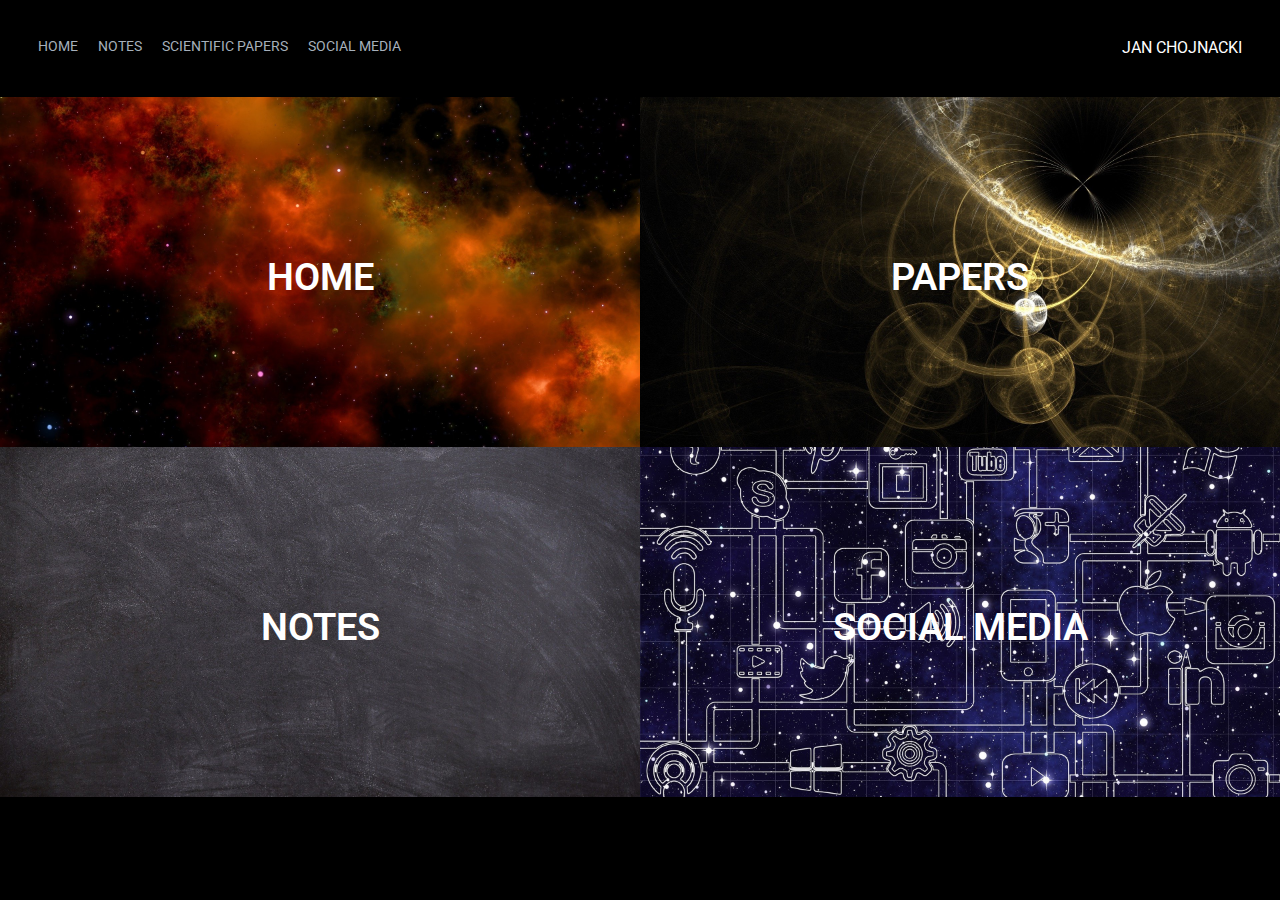
<file: index.html>
<!DOCTYPE html>
<html>
    <head>
        <meta charset="UFT-8">
        <meta name="description" content="Jan Chojnacki's mathematics and physics notes/papers. Eternal Inflations and multiverse, quantum gravity and basic physics.">
        <title>Jan Chojnacki's page</title>
        <link rel="preconnect" href="https://fonts.gstatic.com">
        <link href="https://fonts.googleapis.com/css2?family=Roboto&display=swap" rel="stylesheet">
        <link rel="stylesheet" href="styles.css">
    </head>

    <body>
        
    <div class="container">
        <div class="nav-wrapper">
            <div class="left-side">
                <div class="nav-link-wrapper">
                    <a href="Pages/home.html">Home</a>
                </div>
                <div class="nav-link-wrapper">
                    <a href="Pages/notes.html">Notes</a>
                </div>
                <div class="nav-link-wrapper">
                    <a href="Pages/papers.html">Scientific papers</a>
                </div>
                <div class="nav-link-wrapper">
                    <a href="Pages/social_media.html">Social media</a>
                </div>
            </div>

            <div class="right-side">

                <div class="brand-style">JAN CHOJNACKI</div>
            </div>
        </div>
    </div>

    <div class="container">
        <div class="portfolio-items-wrapper">
            <div class="portfolio-item-wrapper">
                <div class="portfolio-img-background" style="background-image:url(images/space-911785_1920.jpg)"></div>
                <div class="img-text-wrapper">
                    <a href="Pages/home.html">
                        <div class="title">Home</div>
                        <div class="subtitle">See my latest news and submission. Brief, introductory posts will help you stay up-to-date with new quantum gravity findings.   </div>
                    </a>
                </div>
            </div>
            <div class="portfolio-item-wrapper">
                <div class="portfolio-img-background" style="background-image:url(images/fractal-1280081_1920.jpg)"></div>
                <div class="img-text-wrapper">
                    <a href="Pages/papers.html">
                        <div class="title">Papers</div>
                        <div class="subtitle">My scientific contributions focus mostly on theoretical physics. I work on the early-universe cosmology in the context of inflation, quantum gravity (Asymptotic Safety, Horava-Lifshitz gravity, String Theory) and partcile physics.</div>
                    </a>
                </div>
            </div>
            <div class="portfolio-item-wrapper">
                <div class="portfolio-img-background" style="background-image:url(images/black-1072366_1920.jpg)"></div>
                <div class="img-text-wrapper">
                    <a href="Pages/notes.html">
                        <div class="title">Notes</div>
                        <div class="subtitle">See my notes on physics and mathematics. Advanced subjects are mostly in English, while elementary topics are covered in Polish.</div>
                    </a>
                </div>
                
                
            </div>
            <div class="portfolio-item-wrapper">
                <div class="portfolio-img-background" style="background-image:url(images/networks-1987215_1920.jpg)"></div>
                <div class="img-text-wrapper">
                    <a href="Pages/social_media.html">
                        <div class="title">Social media</div>
                        <div class="subtitle">Find me on my social media for updates on physics, educational videos and hilarious M E M E S.</div>
                    </a>
                </div>
            </div>
        </div>

    </div>
    </body>
<!--Java script menaging the animation of darkening images. -->
<script>
const portfolioItems = document.querySelectorAll('.portfolio-item-wrapper')
portfolioItems.forEach(portfolioItem=>{
    portfolioItem.addEventListener('mouseover', ()=>{
        portfolioItem.childNodes[1].classList.add('img-darken');
    })
    portfolioItem.addEventListener('mouseout', ()=>{
        portfolioItem.childNodes[1].classList.remove('img-darken');
    })
})
</script>
</html>
</file>
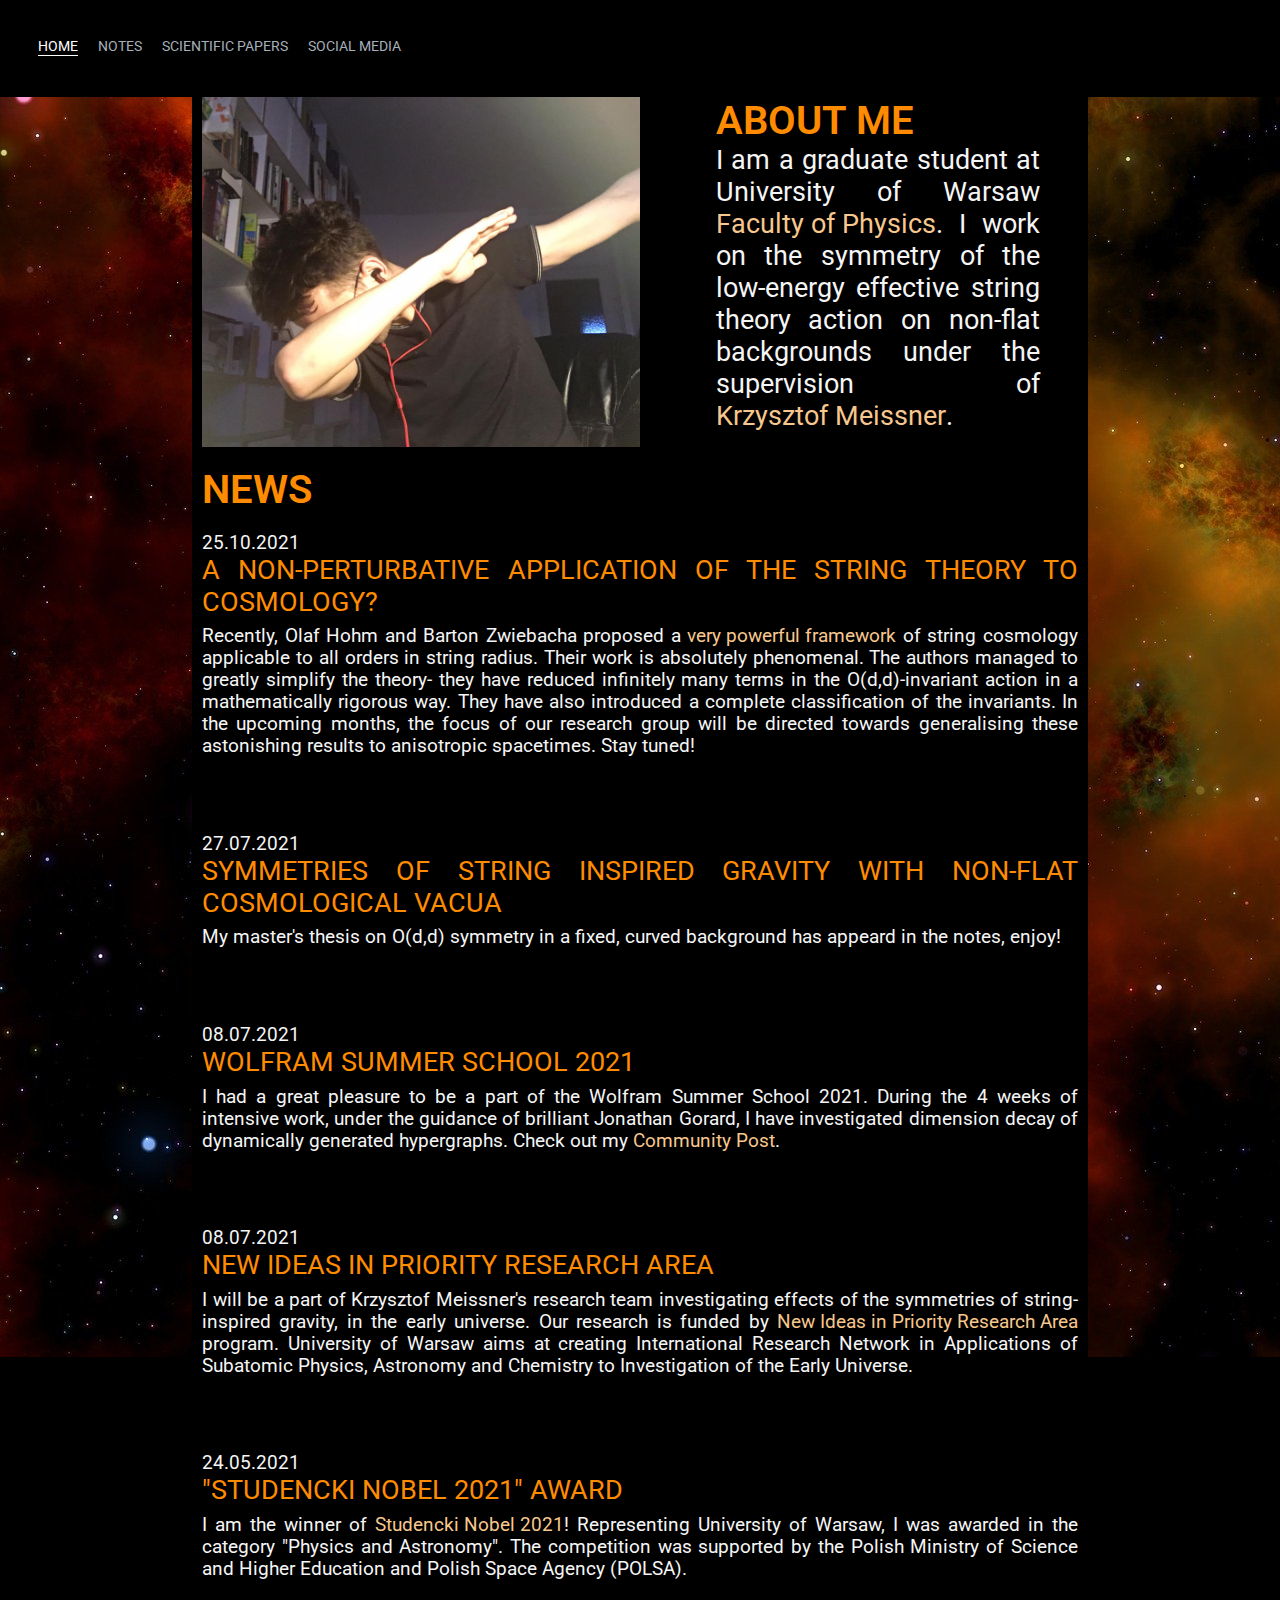
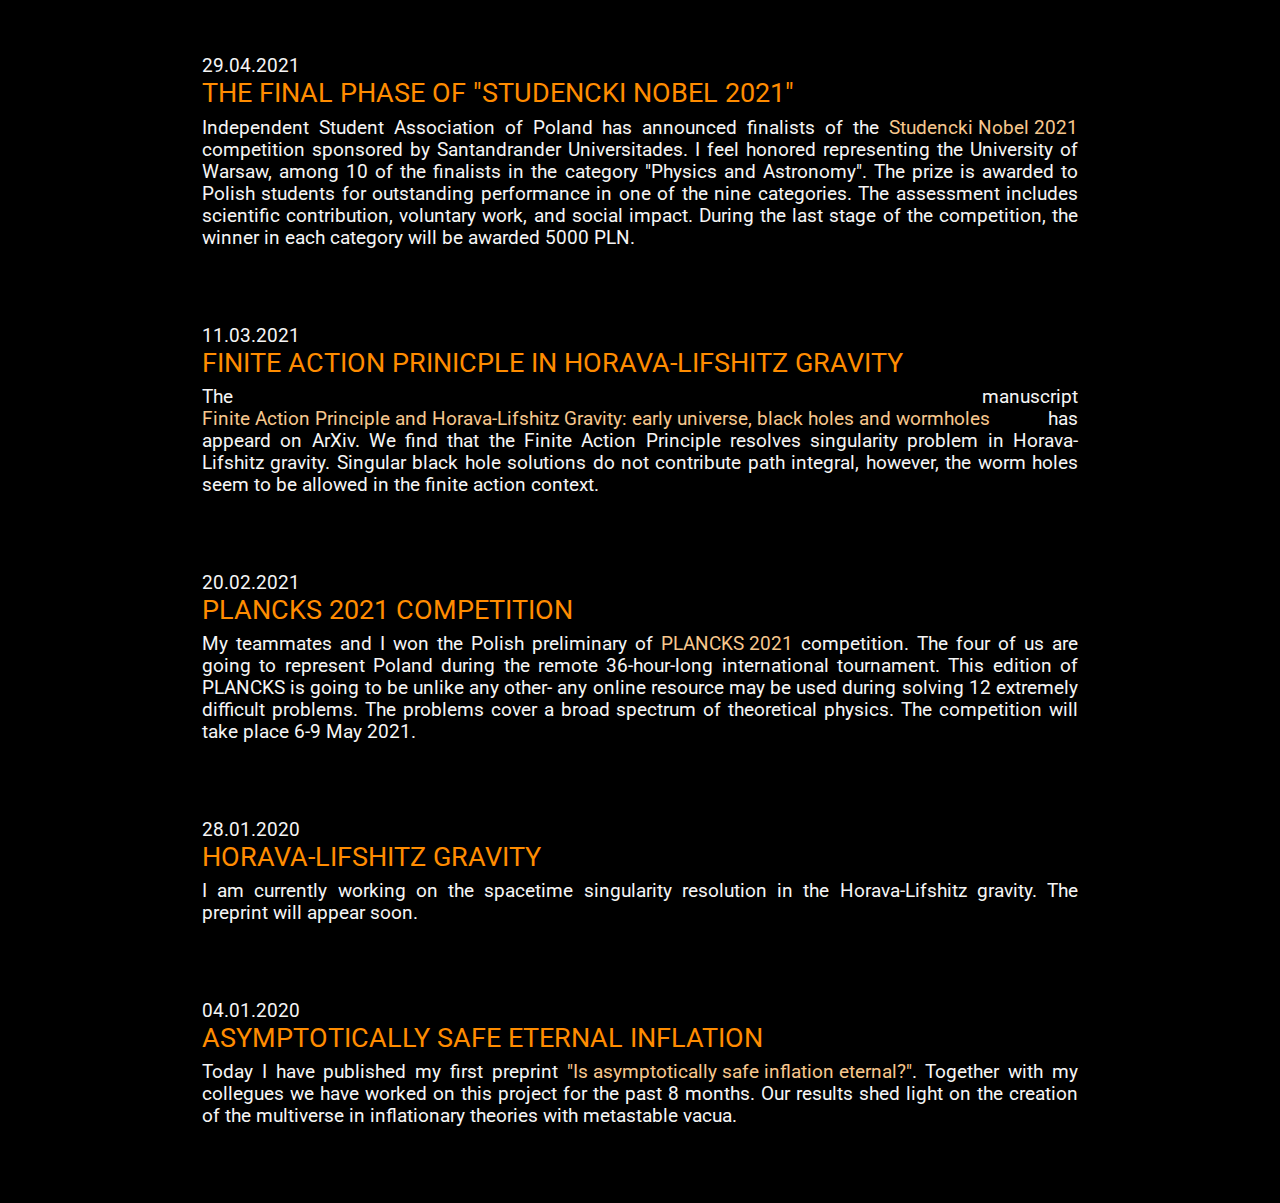
<file: Pages/home.html>
<html>
    <head>
        <meta charset='UFT-8'>
        <title>Title Page</title>
        <link rel="preconnect" href="https://fonts.gstatic.com">
        <link href="https://fonts.googleapis.com/css2?family=Roboto&display=swap" rel="stylesheet">
        <link rel="stylesheet" href="../styles.css">
    </head>
    <body>
        <div class="container">
            <div class="nav-wrapper">
                <div class="left-side">
                    <div class="nav-link-wrapper nav-link-active">
                        <a href="home.html">Home</a>
                    </div>
                    <div class="nav-link-wrapper">
                        <a href="notes.html">Notes</a>
                    </div>
                    <div class="nav-link-wrapper">
                        <a href="papers.html">Scientific papers</a>
                    </div>
                    <div class="nav-link-wrapper">
                        <a href="social_media.html">Social media</a>
                    </div>
                </div>
            </div>
        </div>
        <div class="container">
            <div class="home-items-wrapper">
                <div class="home-background-image" style="background-image:url(../images/space-911785_1920.jpg)">
                    <div class="about-me-wrapper">
                        <div class="portfolio-item-wrapper">
                            <div class="portfolio-img-background" style="background-image:url(../images/me.jpg)" ></div>
                        </div>
                        <div class="portfolio-item-wrapper">
                            <div class="introduction-description">
                                <div class="title">About me</div>
                                I am a graduate student at University of Warsaw <div class="intext-link-wrapper"><a href="https://www.fuw.edu.pl/faculty-of-physics-home.html" target="_blank" >Faculty of Physics</a></div>. I work on the symmetry of the low-energy effective string theory action on non-flat backgrounds under the supervision of <div class="intext-link-wrapper"><a href="https://www.fuw.edu.pl/~meissner/home.html" target="_blank" >Krzysztof Meissner</a></div>. 
                            </div>
                        </div>
                    </div>
                    <div class="news-text-wrapper">
                        <div class="banner">News</div>
                        <div class="news">
                            25.10.2021
                            <div class="title"> A Non-perturbative application of the string theory to cosmology? </div>
                            Recently, Olaf Hohm and Barton Zwiebacha proposed a <div class="intext-link-wrapper"><a href="https://arxiv.org/abs/1905.06963" target="_blank" >very powerful framework</a></div> of string cosmology applicable to all orders in string radius. Their work is absolutely phenomenal. The authors managed to greatly simplify the theory- they have reduced infinitely many terms in the O(d,d)-invariant action in a mathematically rigorous way. They have also introduced a complete classification of the invariants. In the upcoming months, the focus of our research group will be directed towards generalising these astonishing results to anisotropic spacetimes. Stay tuned! 
                            </div>
                        <div class="news">
                            27.07.2021
                            <div class="title">Symmetries of string inspired gravity with
                                non-flat cosmological vacua</div>
                            My master's thesis on O(d,d) symmetry in a fixed, curved background has appeard in the notes, enjoy!
                            </div>
                        <div class="news">
                            08.07.2021
                            <div class="title">Wolfram Summer School 2021</div>
                            I had a great pleasure to be a part of the Wolfram Summer School 2021. During the 4 weeks of intensive work, under the guidance of brilliant Jonathan Gorard, I have investigated dimension decay of dynamically generated hypergraphs. Check out my <div class="intext-link-wrapper"><a href="https://community.wolfram.com/groups/-/m/t/2312354?sortMsg=Likes" target="_blank" >Community Post</a></div>.
                        </div>
                        <div class="news">
                            08.07.2021
                            <div class="title">New Ideas in Priority Research Area</div>
                            I will be a part of Krzysztof Meissner's research team investigating effects of the symmetries of string-inspired gravity, in the early universe.  Our research is funded by <div class="intext-link-wrapper"><a href="https://inicjatywadoskonalosci.uw.edu.pl/en/actions/ni/pob2/" target="_blank" >New Ideas in Priority Research Area</a></div> program.  
                            University of Warsaw aims at creating International Research Network in Applications of Subatomic Physics, Astronomy and Chemistry to Investigation of the Early Universe.
                        </div>
                        <div class="news">
                            24.05.2021
                            <div class="title">"Studencki Nobel 2021" Award</div>
                            I am the winner of <div class="intext-link-wrapper"><a href="https://naukawpolsce.pap.pl/aktualnosci/news%2C87901%2Cstudenckie-noble-2021-przyznane-dziewieciorgu-wybitnym-studentom.html" target="_blank" >Studencki Nobel 2021</a></div>! Representing University of Warsaw, I was awarded in the category "Physics and Astronomy". The competition was supported by the Polish Ministry of Science and Higher Education and Polish Space Agency (POLSA).  
                        </div>
                        <div class="news">
                            29.04.2021
                            <div class="title">The Final phase of "Studencki Nobel 2021"</div>
                            Independent Student Association of Poland has announced finalists of the <div class="intext-link-wrapper"><a href="https://www.studenckinobel.info/2021/04/22/finalisci-konkursu-studencki-nobel-2021/" target="_blank" >Studencki Nobel 2021</a></div>  competition sponsored by Santandrander Universitades. I feel honored representing the University of Warsaw, among 10 of the finalists in the category "Physics and Astronomy". The prize is awarded to Polish students for outstanding performance in one of the nine categories. The assessment includes scientific contribution, voluntary work, and social impact. During the last stage of the competition, the winner in each category will be awarded 5000 PLN.
                        </div>  
                        <div class="news">
                            11.03.2021
                            <div class="title">Finite Action Prinicple in Horava-Lifshitz Gravity</div>
                            The manuscript <div class="intext-link-wrapper"><a href="https://arxiv.org/abs/2102.13556" target="_blank" >Finite Action Principle and Horava-Lifshitz Gravity: early universe, black holes and wormholes</a></div> has appeard on ArXiv. We find that the Finite Action Principle resolves singularity problem in Horava-Lifshitz gravity. Singular black hole solutions do not contribute path integral, however, the worm holes seem to be allowed in the finite action context.   
                        </div>  
                        <div class="news">
                            20.02.2021
                            <div class="title">PLANCKS 2021 competition</div>
                            My teammates and I won the Polish preliminary of <div class="intext-link-wrapper"><a href="https://2021.plancks.org/" target="_blank" >PLANCKS 2021</a></div> competition. The four of us are going to represent Poland during the remote 36-hour-long international tournament. This edition of PLANCKS is going to be unlike any other- any online resource may be used during solving 12 extremely difficult problems. The problems cover a broad spectrum of theoretical physics. The competition will take place 6-9 May 2021. 
                        </div>  
                        <div class="news">
                            28.01.2020
                            <div class="title">Horava-Lifshitz gravity</div>
                            I am currently working on the spacetime singularity resolution in the Horava-Lifshitz gravity. The preprint will appear soon. 
                        </div>   
                        <div class="news">
                            04.01.2020
                            <div class="title">Asymptotically safe eternal inflation</div>
                            Today I have published my first preprint <div class="intext-link-wrapper"><a href="https://arxiv.org/abs/2101.00866" target="_blank" >"Is asymptotically safe inflation eternal?"</a></div>. Together with my collegues we have worked on this project for the past 8 months. Our results shed light on the creation of the multiverse in inflationary theories with metastable vacua. 
                        </div> 
                    </div> 
                </div>
            </div>
        </div>
    </body>
</html>
</file>
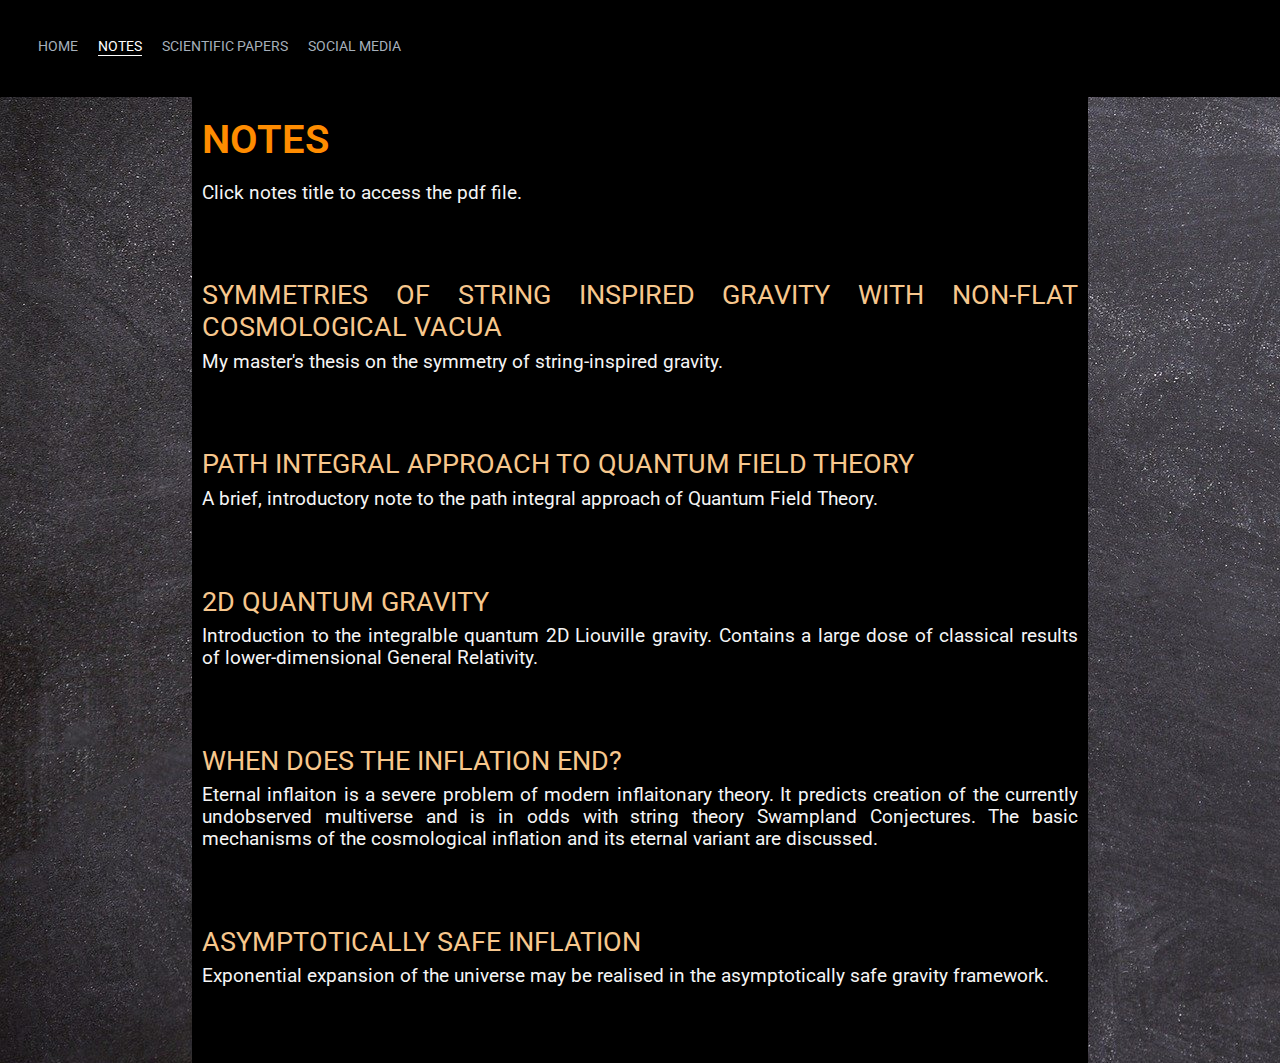
<file: Pages/notes.html>
<!DOCTYPE html>
<html>
    <head>
        <meta charset="UFT-8">
        <meta name="description" content="Jan Chojnacki's mathematics and physics notes/papers. Eternal Inflations and multiverse, quantum gravity and basic physics.">
        <link rel="preconnect" href="https://fonts.gstatic.com">
        <link href="https://fonts.googleapis.com/css2?family=Roboto&display=swap" rel="stylesheet">
        <link rel="stylesheet" href="../styles.css">
        <title>Notes- Jan Chojnacki</title>
    </head>
    
    <body>
        <div class="container">
            <div class="nav-wrapper">
                <div class="left-side">
                    <div class="nav-link-wrapper">
                        <a href="home.html">Home</a>
                    </div>
                    <div class="nav-link-wrapper nav-link-active">
                        <a href="notes.html">Notes</a>
                    </div>
                    <div class="nav-link-wrapper">
                        <a href="papers.html">Scientific papers</a>
                    </div>
                    <div class="nav-link-wrapper">
                        <a href="social_media.html">Social media</a>
                    </div>
                </div>
            </div>
        </div>
        <div class="container">
            <div class="home-items-wrapper">
                <div class="home-background-image" style="background-image:url(../images/black-1072366_1920.jpg)">
                    <div class="news-text-wrapper">
                        <div class="banner">Notes</div>
                            <div class="news">Click notes title to access the pdf file.</div> 
                            <div class="news">
                                <div class="title"><div class="intext-link-wrapper"><a href="../PDF_Files/1100-MGR-FZA-320747-praca (2).pdf" target="_blank" >Symmetries of string inspired gravity with
                                    non-flat cosmological vacua</a></div></div>
                                My master's thesis on the symmetry of string-inspired gravity.
                            </div>
                            <div class="news">
                                <div class="title"><div class="intext-link-wrapper"><a href="../PDF_Files/Path Integral Approach (Based on Gauge Field Theory by S. Pokorski).pdf" target="_blank" >Path Integral Approach to Quantum Field Theory</a></div></div>
                                A brief, introductory note to the path integral approach of Quantum Field Theory.
                            </div>
                            <div class="news">
                                <div class="title"><div class="intext-link-wrapper"><a href="../PDF_Files/Liouville_2D_gravity (16).pdf" target="_blank" >2D quantum gravity</a></div></div>
                                Introduction to the integralble quantum 2D Liouville gravity. Contains a large dose of classical results of lower-dimensional General Relativity.
                            </div>    
                            <div class="news">
                                <div class="title"><div class="intext-link-wrapper"><a href="../PDF_Files/Projekt_studencki.pdf" target="_blank" >When does the inflation end?</a></div></div>
                                Eternal inflaiton is a severe problem of modern inflaitonary theory. It predicts creation of the currently undobserved multiverse and is in odds with string theory Swampland Conjectures. The basic mechanisms of the cosmological inflation and its eternal variant are discussed. 
                            </div>
                            <div class="news">
                                <div class="title"><div class="intext-link-wrapper"><a href="../PDF_Files/ProjektStudencki2 (3).pdf" target="_blank" >Asymptotically safe inflation</a></div></div>
                                Exponential expansion of the universe may be realised in the asymptotically safe gravity framework. 
                            
                    </div>
                </div>
            </div>
        </div>
    </body>
</html>
</file>
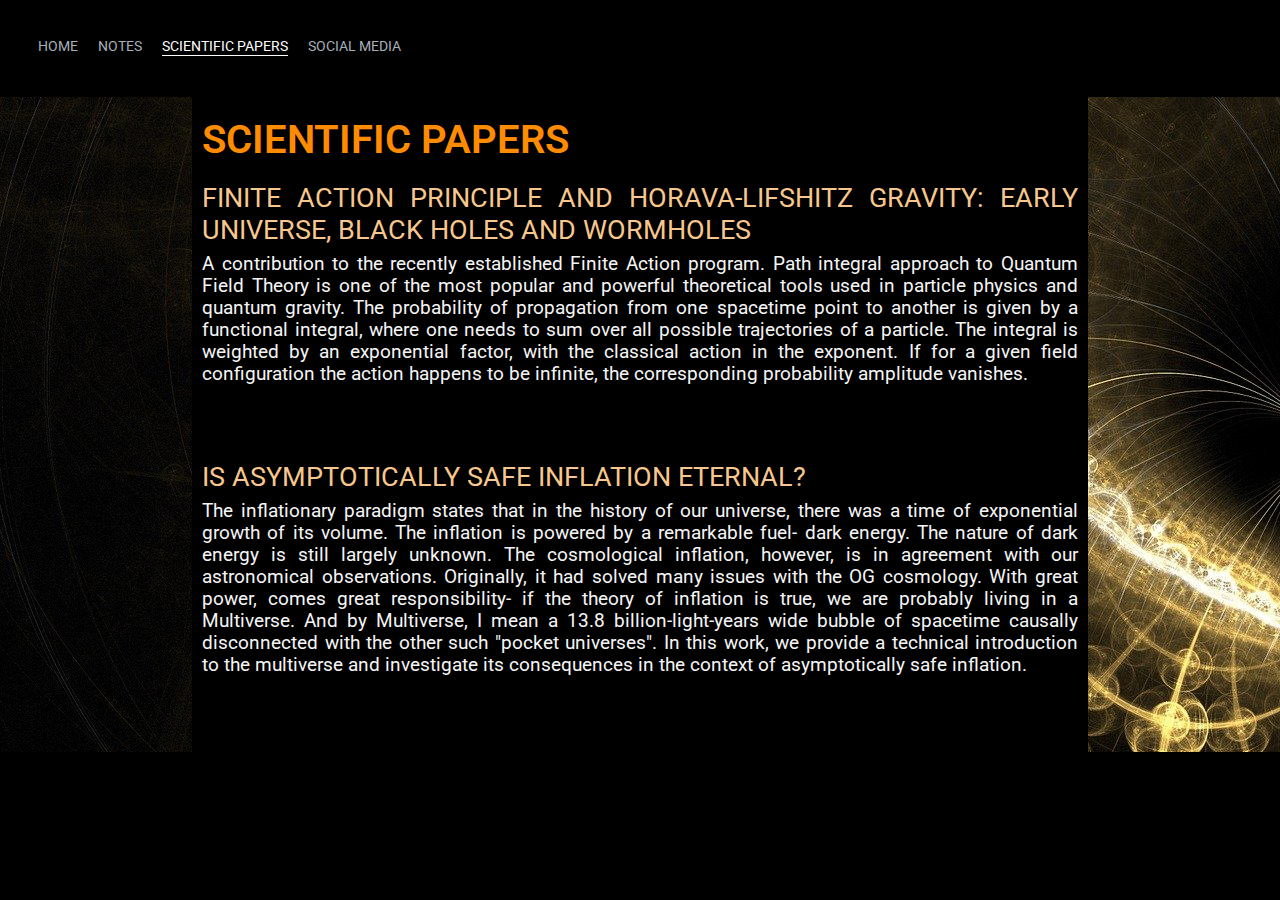
<file: Pages/papers.html>
<!DOCTYPE html>
<html>
    <head>
        <meta charset="UFT-8">
        <meta name="description" content="Jan Chojnacki's mathematics and physics notes/papers. Eternal Inflations and multiverse, quantum gravity and basic physics.">
        <title>Scientific papers- Jan Chojnacki</title>
        <link rel="preconnect" href="https://fonts.gstatic.com">
        <link href="https://fonts.googleapis.com/css2?family=Roboto&display=swap" rel="stylesheet">
        <link rel="stylesheet" href="../styles.css">
    </head>
    
    <body>
        <div class="container">
            <div class="nav-wrapper">
                <div class="left-side">
                    <div class="nav-link-wrapper">
                        <a href="home.html">Home</a>
                    </div>
                    <div class="nav-link-wrapper">
                        <a href="notes.html">Notes</a>
                    </div>
                    <div class="nav-link-wrapper nav-link-active">
                        <a href="papers.html">Scientific papers</a>
                    </div>
                    <div class="nav-link-wrapper">
                        <a href="social_media.html">Social media</a>
                    </div>
                </div>
            </div>
        </div>
        <div class="container">
            <div class="home-items-wrapper">
                <div class="home-background-image" style="background-image:url(../images/fractal-1280081_1920.jpg)">
                    <div class="news-text-wrapper">
                        <div class="banner">Scientific Papers</div>
                            <div class="news">
                                <div class="title"><div class="intext-link-wrapper"><a href="https://arxiv.org/abs/2102.13556" target="_blank" >Finite Action Principle and Horava-Lifshitz Gravity: early universe, black holes and wormholes</a></div></div>
                                A contribution to the recently established Finite Action program. Path integral approach to Quantum Field Theory is one of the most popular and powerful theoretical tools used in particle physics and quantum gravity. The probability of propagation from one spacetime point to another is given by a functional integral, where one needs to sum over all possible trajectories of a particle. The integral is weighted by an exponential factor, with the classical action in the exponent. If for a given field configuration the action happens to be infinite, the corresponding probability amplitude vanishes. 
                            </div>
                        
                            <div class="news">
                                <div class="title"><div class="intext-link-wrapper"><a href="https://arxiv.org/abs/2101.00866" target="_blank" >Is asymptotically safe inflation eternal?</a></div></div>
                                The inflationary paradigm states that in the history of our universe, there was a time of exponential growth of its volume. The inflation is powered by a remarkable fuel- dark energy. The nature of dark energy is still largely unknown. The cosmological inflation, however, is in agreement with our astronomical observations. Originally, it had solved many issues with the OG cosmology. With great power, comes great responsibility- if the theory of inflation is true, we are probably living in a Multiverse. And by Multiverse, I mean a 13.8 billion-light-years wide bubble of spacetime causally disconnected with the other such "pocket universes". In this work, we provide a technical introduction to the multiverse and investigate its consequences in the context of asymptotically safe inflation.  
                            </div>    
                            
                    </div>
                </div>
            </div>
        </div>
    </body>
</html>
</file>
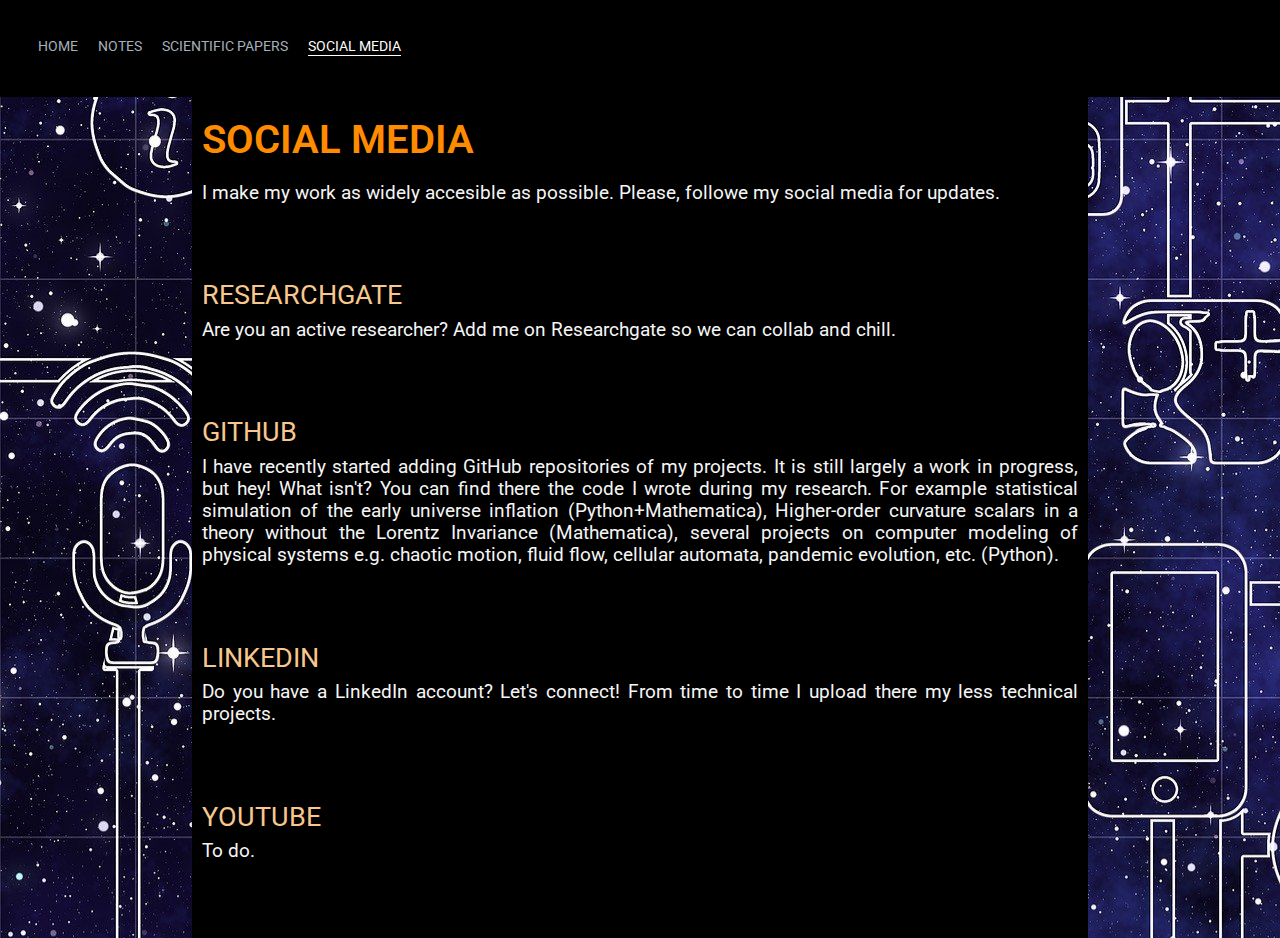
<file: Pages/social_media.html>
<!DOCTYPE html>
<html>
    <head>
        <meta charset="UFT-8">
        <meta name="description" content="Jan Chojnacki's mathematics and physics notes/papers. Eternal Inflations and multiverse, quantum gravity and basic physics.">
        <title>Social media- Jan Chojnacki</title>
        <link rel="preconnect" href="https://fonts.gstatic.com">
        <link href="https://fonts.googleapis.com/css2?family=Roboto&display=swap" rel="stylesheet">
        <link rel="stylesheet" href="../styles.css">
    </head>
    
    <body>
        <div class="container">
            <div class="nav-wrapper">
                <div class="left-side">
                    <div class="nav-link-wrapper">
                        <a href="home.html">Home</a>
                    </div>
                    <div class="nav-link-wrapper">
                        <a href="notes.html">Notes</a>
                    </div>
                    <div class="nav-link-wrapper">
                        <a href="papers.html">Scientific papers</a>
                    </div>
                    <div class="nav-link-wrapper nav-link-active">
                        <a href="social_media.html">Social media</a>
                    </div>
                </div>
            </div>
        </div>

        <div class="container">
            <div class="home-items-wrapper">
                <div class="home-background-image" style="background-image:url(../images/networks-1987215_1920.jpg)">
                    <div class="news-text-wrapper">
                        <div class="banner">Social media</div>
                        <div class="news">
                            I make my work as widely accesible as possible. Please, followe my social media for updates.
                        </div>
                        <div class="news">
                            <div class="title"><div class="intext-link-wrapper"><a href="https://github.com/JRChojnacki" target="_blank" >Researchgate</a></div></div>
                            Are you an active researcher? Add me on Researchgate so we can collab and chill.
                        </div>
                            <div class="news">
                                <div class="title"><div class="intext-link-wrapper"><a href="https://github.com/JRChojnacki" target="_blank" >GitHub</a></div></div>
                                I have recently started adding GitHub repositories of my projects. It is still largely a work in progress, but hey! What isn't? You can find there the code I wrote during my research. For example statistical simulation of the early universe inflation (Python+Mathematica), Higher-order curvature scalars in a theory without the Lorentz Invariance (Mathematica), several projects on computer modeling of physical systems e.g. chaotic motion, fluid flow, cellular automata, pandemic evolution, etc. (Python).
                            </div>
                            <div class="news">
                                <div class="title"><div class="intext-link-wrapper"><a href="https://www.linkedin.com/in/jan-chojnacki-450a70228/" target="_blank" >Linkedin</a></div></div>
                                Do you have a LinkedIn account? Let's connect! From time to time I upload there my less technical projects.
                            </div>
                            <div class="news">
                                <div class="title"><div class="intext-link-wrapper"><a href="" target="_blank" >YouTube</a></div></div>
                                To do.
                            </div>
                            
                    </div>
                </div>
            </div>
        </div>
    </body>
</html>
</file>
<file: styles.css>
/* Master styles*/
body{
    margin: 0px;
    background-color: black;
    font-family: "Roboto","sans-serif" ;
}
.container{
    display: grid;
    grid-template-columns: 1fr;
}
/* Nav styles*/
.nav-wrapper{
    display: flex;
    position: fixed;
    top: 0;
    left: 0;
    right: 0;
    grid-template-columns: 1fr;
    justify-content: space-between;
    padding: 38px;

}
.nav-wrapper{ 
    background:rgb(0, 0, 0) ;
    border-color: black solid;
    z-index: 1;

}
.left-side{
    display: flex;
}
.right-side>.brand-style {
    color: white;
}
.nav-wrapper > .left-side > div{
    margin-right: 20px;
    font-size: 0.9em;
    text-transform: uppercase;
    
}
.nav-link-wrapper{
    height: 20px;
    border-bottom: 1px solid transparent;
    transition: border-bottom 0.5s;
}
.nav-link-wrapper > a{
    color:rgb(166, 176, 187);
    text-decoration: none;
    transition: color 0.5s;
}
.nav-link-wrapper a:hover{
    border-bottom: 1px solid white;
    color: white;
}
.nav-link-active a{
    border-bottom: 1px solid white;
    color: white !important;
}
/*Portfolio styles*/
.portfolio-items-wrapper{
    margin-top: 97px;
    display: grid;
    grid-template-columns: 1fr 1fr;
}
.portfolio-item-wrapper{
    position: relative;
}
.portfolio-img-background{
    height: 350px;
    width: 100%;
    background-size: cover;
    background-position: center;
    background-repeat: no-repeat;
}
.img-text-wrapper>a{
    position: absolute;
    top: 45%;
    display: flex;
    flex-direction: column;
    justify-content: center;
    align-items: center;
    padding-left:20%;
    padding-right:20%;
}
.img-text-wrapper a{
    text-decoration: none;
}
.img-text-wrapper .subtitle{
    transition: 1s;
    font-weight: 600;
    color: transparent;
    text-decoration: none;
    text-align:justify;
}
/* Activates under hover*/
.img-text-wrapper:hover .subtitle{
    font-weight: 600;
    color: darkorange;
    text-align:justify;
}
.img-text-wrapper:hover .title{
    font-weight: 600;
    transition: 1s;
    color: transparent;
    text-transform: uppercase;
}
.img-text-wrapper .title{
    font-size:1cm;
    color: white;
    font-weight: 600;
    text-transform: uppercase;
}
.img-darken{
    transition: 1s;
    filter: brightness(40%);
}
/*Introduction and Home styles*/
.home-items-wrapper{
    margin-top: 97px;
    display: grid;
    grid-template-columns: 1fr; 
}
.about-me-wrapper{
    position: relative;
    display: grid;
    grid-template-columns: 1fr 1fr;

    background:rgb(0, 0, 0);
    padding-left: 10px;
    padding-right: 10px;
}
.home-background-image{
padding-right: 15%;
padding-left: 15%;
size: initial;
background-repeat: no-repeat;
background-attachment: fixed;
}
.introduction-image{
    height: 350px;
    width: 100%;
    padding-right: 200px;
}
.introduction-description{
    font-size:20pt;
    color: whitesmoke;
    padding-left: 2cm;
    padding-right: 1cm;
    text-align:justify;
}
.introduction-description .title{
    font-size:30pt;
    color: darkorange;
    font-weight: 600;
    text-transform: uppercase;
}
.news-text-wrapper{
    display: grid;
    grid-template-rows: min-content;
    background:rgb(0, 0, 0);
    padding-left: 10px;
    padding-right: 10px;
}
.news-text-wrapper .banner{
    font-size:30pt;
    color: darkorange;
    font-weight: 600;
    padding-bottom: 0.5cm;
    padding-top: 0.5cm;
    text-transform: uppercase;
}
.news-text-wrapper .news{
    font-size:14pt;
    color: whitesmoke;
    padding-bottom: 2cm;
    text-align:justify;
}
.news-text-wrapper .news .title{
    font-size:20pt;
    color: darkorange;
    padding-bottom: 0.2cm;
    text-transform: uppercase;   
}
.intext-link-wrapper{
    display: inline-block;
}
.intext-link-wrapper > a{
    color: rgb(247, 199, 141);
    text-decoration: none;
    transition: color 0.5s;
}
.intext-link-wrapper a:hover{
    color: darkorange;
}
</file>
